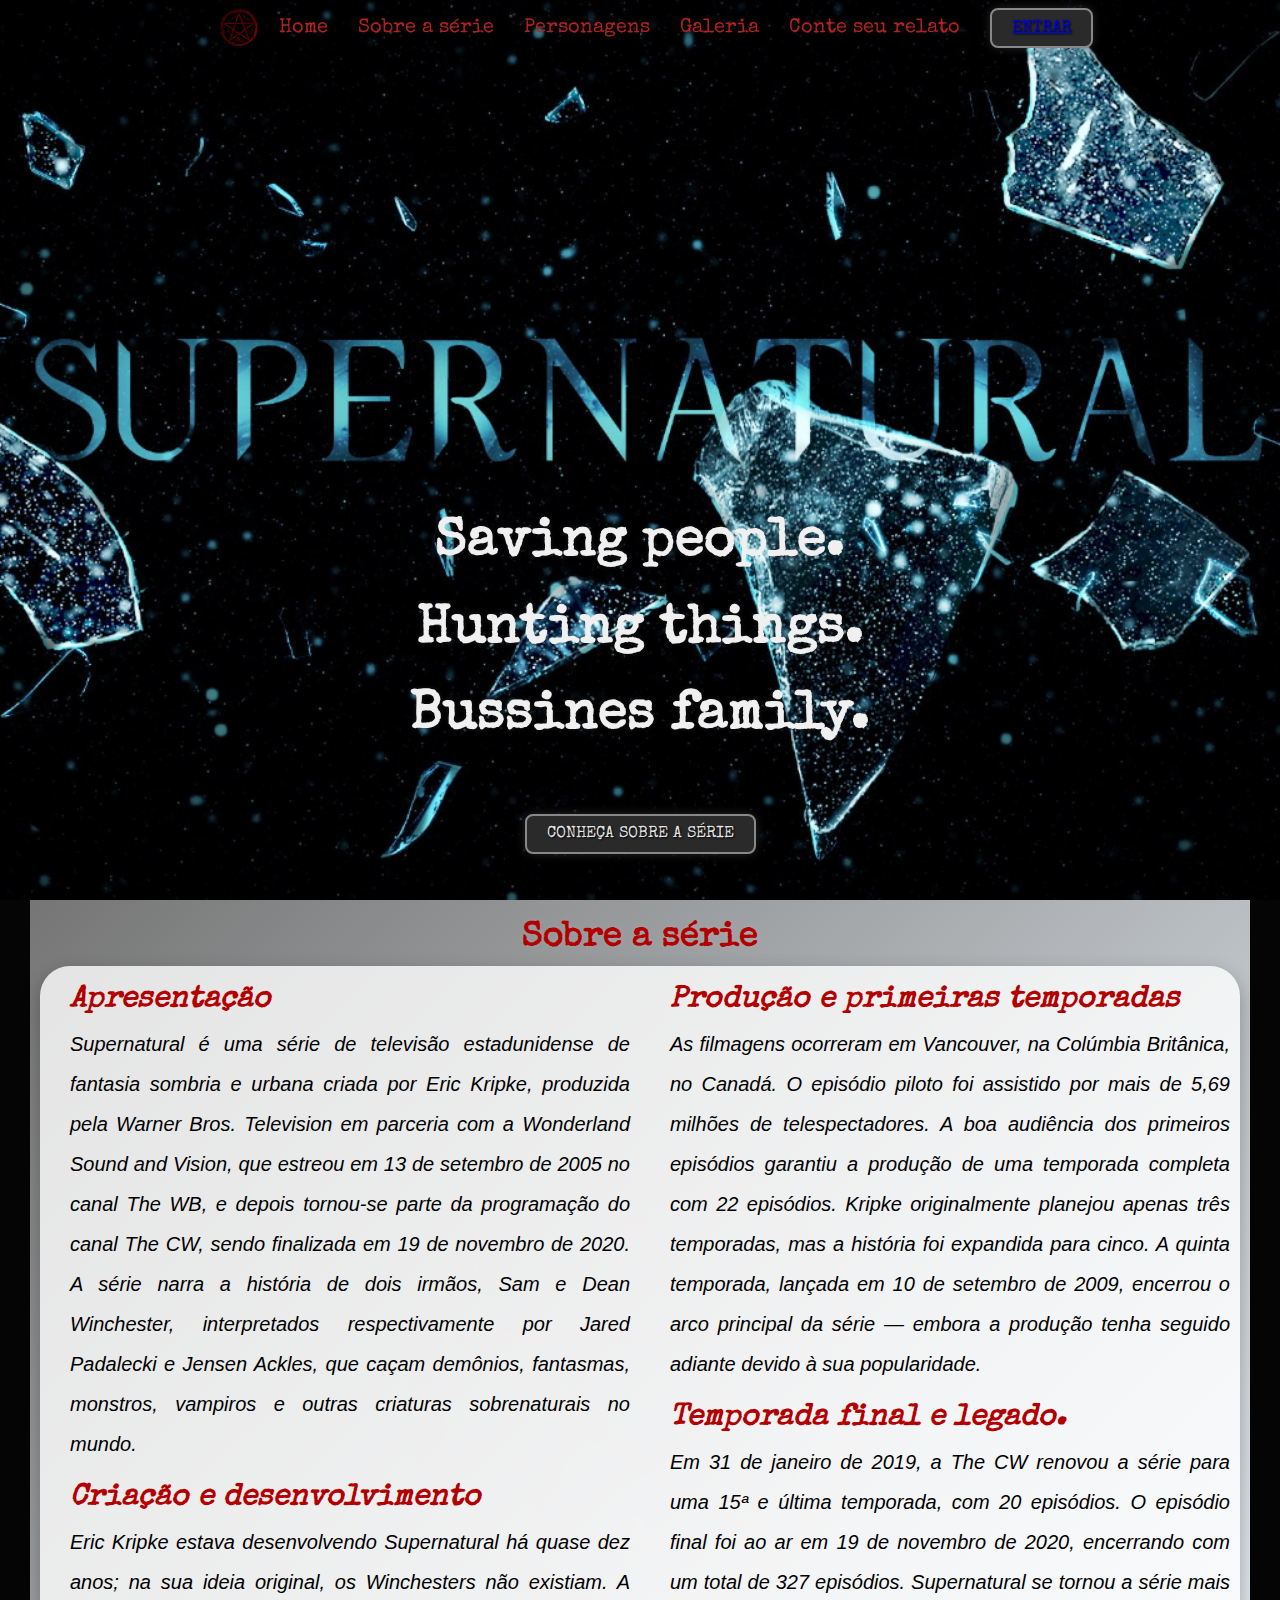
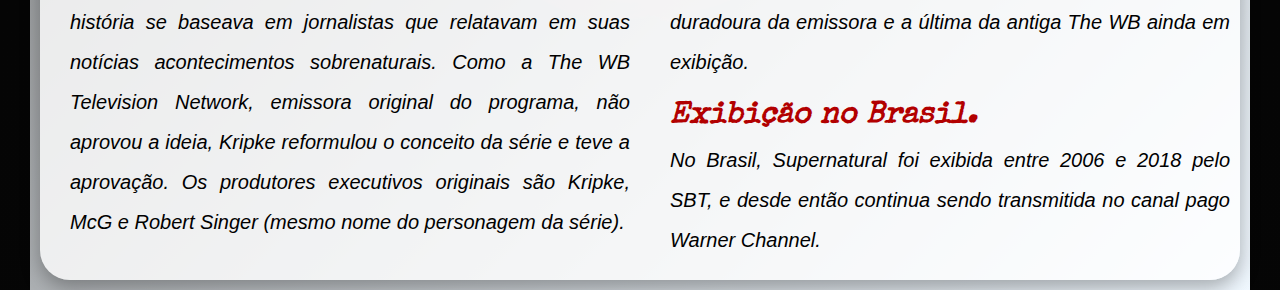
<file: index.html>
<!DOCTYPE html>
<html lang="pt">
	<head>
		<meta charset="UTF-8" />
		<meta name="viewport" content="width=device-width, initial-scale=1.0" />
		<link rel="preconnect" href="https://fonts.googleapis.com" />
		<!--Google Fonts-->
		<link rel="preconnect" href="https://fonts.gstatic.com" crossorigin />
		<link
			href="https://fonts.googleapis.com/css2?family=Special+Elite&display=swap"
			rel="stylesheet"
		/>
		<!--Fonte Special Elite-->
		<link rel="shortcut icon" href="image/favicon.ico" type="image/x-icon" />
		<!--Fav Icon - Devil's Trap-->
		<link rel="icon" href="image/favicon.ico" type="image/x-icon" />
		<!--Fav Icon - Devil's Trap-->
		<link rel="stylesheet" href="style/index.css" />
		<title>Portal dos Caçadores 💀</title>
	</head>
	<body>
		<nav class="menu">
			<img src="image/logo.png" alt="Logo" />
			<ul>
				<li><a href="#home" style="color: #b22222">Home</a></li>
				<li><a href="#sobre" style="color: #b22222">Sobre a série</a></li>
				<li><a href="#personagens" style="color: #b22222">Personagens</a></li>
				<li><a href="#galeria" style="color: #b22222">Galeria</a></li>
				<li><a href="#relato" style="color: #b22222">Conte seu relato</a></li>
				<button class="button_login"><a href="login.html">Entrar</a></button>
			</ul>
		</nav>

		<section id="home" class="home fade-in-scroll">
            <div class="conteudo-home">
			<div class="texto_home">
				<p>Saving people. </br>
                Hunting things. </br>
                Bussines family.</p>
                <a href="#sobre">
                <button class="button_conheça">Conheça sobre a série</button>
            </a>
			</div>
            </div>
		</section>

        <section class="sobre fade-in-scroll" id="sobre">
        <div id="quadrado2">
            <h2 class="titulo-sobre">Sobre a série</h2>

            <div class="container-sobre">
                <div class="coluna-sobre">
                    <h3>Apresentação</h3>
                    <p>Supernatural é uma série de televisão estadunidense de fantasia sombria e urbana criada por Eric Kripke, produzida pela Warner Bros. Television em parceria com a Wonderland Sound and Vision, que estreou em 13 de setembro de 2005 no canal The WB, e depois tornou-se parte da programação do canal The CW, sendo finalizada em 19 de novembro de 2020. A série narra a história de dois irmãos, Sam e Dean Winchester, interpretados respectivamente por Jared Padalecki e Jensen Ackles, que caçam demônios, fantasmas, monstros, vampiros e outras criaturas sobrenaturais no mundo.</p>

                    <h3>Criação e desenvolvimento</h3>
                    <p>Eric Kripke estava desenvolvendo Supernatural há quase dez anos; na sua ideia original, os Winchesters não existiam. A história se baseava em jornalistas que relatavam em suas notícias acontecimentos sobrenaturais. Como a The WB Television Network, emissora original do programa, não aprovou a ideia, Kripke reformulou o conceito da série e teve a aprovação. Os produtores executivos originais são Kripke, McG e Robert Singer (mesmo nome do personagem da série).</p>
                </div>

                <div class="coluna-sobre">
                    <h3>Produção e primeiras temporadas</h3>
                    <p>As filmagens ocorreram em Vancouver, na Colúmbia Britânica, no Canadá. O episódio piloto foi assistido por mais de 5,69 milhões de telespectadores. A boa audiência dos primeiros episódios garantiu a produção de uma temporada completa com 22 episódios.
					Kripke originalmente planejou apenas três temporadas, mas a história foi expandida para cinco. A quinta temporada, lançada em 10 de setembro de 2009, encerrou o arco principal da série — embora a produção tenha seguido adiante devido à sua popularidade.</p>

                    <h3>Temporada final e legado.</h3>
                    <p>Em 31 de janeiro de 2019, a The CW renovou a série para uma 15ª e última temporada, com 20 episódios. O episódio final foi ao ar em 19 de novembro de 2020, encerrando com um total de 327 episódios. Supernatural se tornou a série mais duradoura da emissora e a última da antiga The WB ainda em exibição.</p>
                    
                    <h3>Exibição no Brasil.</h3>
                    <p>No Brasil, Supernatural foi exibida entre 2006 e 2018 pelo SBT, e desde então continua sendo transmitida no canal pago Warner Channel.</p>
                </div>
            </div>
        </div>
	</body>
</html>
</file>
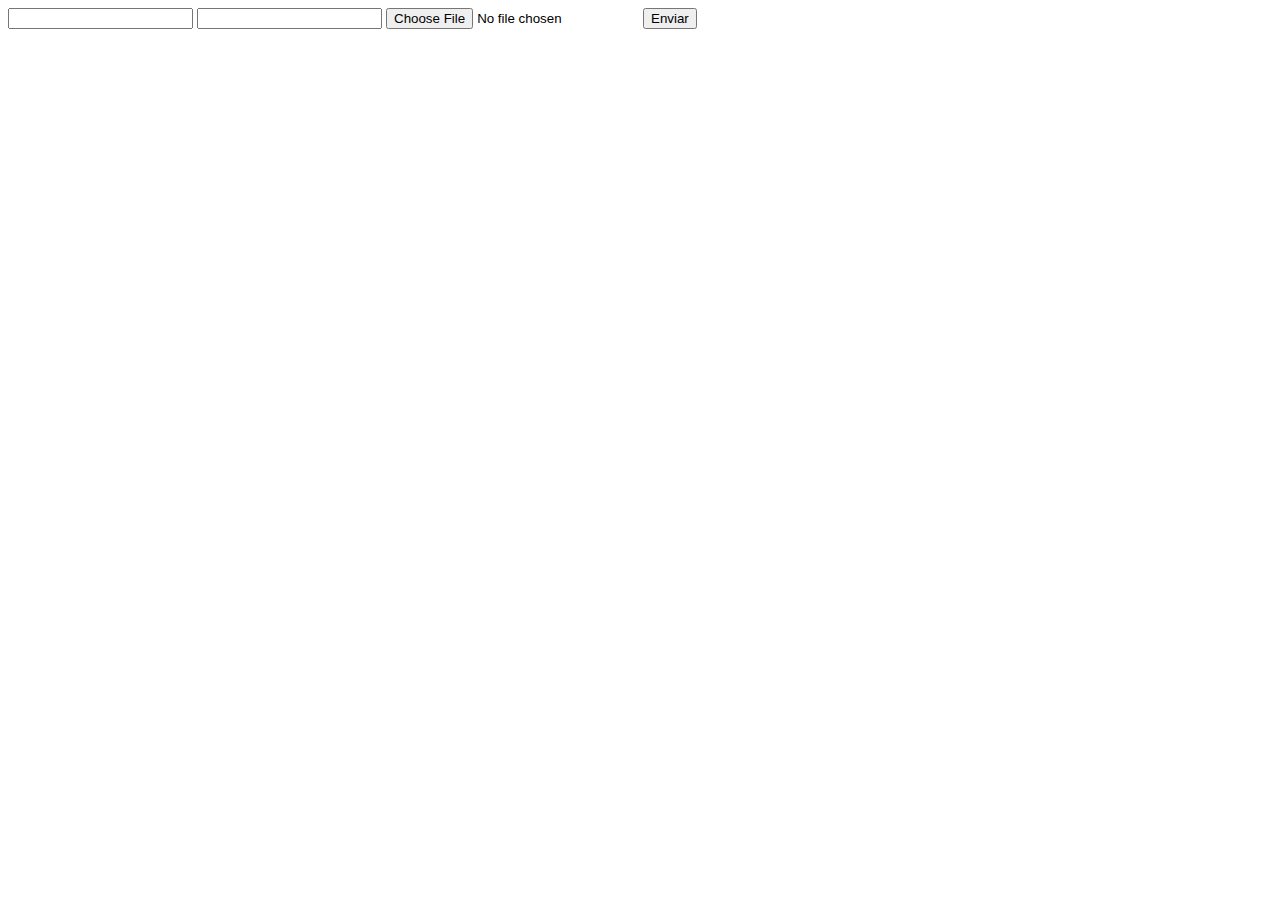
<file: DOCUMENTOS_DE_APOIO/exemplo_de_upload_de_arquivo/public/index.html>
<!DOCTYPE html>
<html lang="en">

<head>
  <meta charset="UTF-8">
  <meta http-equiv="X-UA-Compatible" content="IE=edge">
  <meta name="viewport" content="width=device-width, initial-scale=1.0">
  <title>Upload</title>
</head>

<body>

  <div>
    <input name="nome" id="nome" type="text" />
    <input name="email" id="email" type="url" />
    <input name="foto" id="foto" type="file" />
    <button onclick="enviar()">Enviar</button>
  </div>

  <div id="container"></div>
</body>

</html>

<script>
  function enviar() {
    const formData = new FormData();
    formData.append('foto', foto.files[0])
    formData.append('nome', nome.value)
    formData.append('email', email.value)

    fetch("/usuarios/cadastro", {
      method: "POST",
      body: formData
    })
      .then(res => {
        window.location = "./perfil.html"
      })
      .catch(err => {
        console.log(err);
      })
  }
</script>
</file>
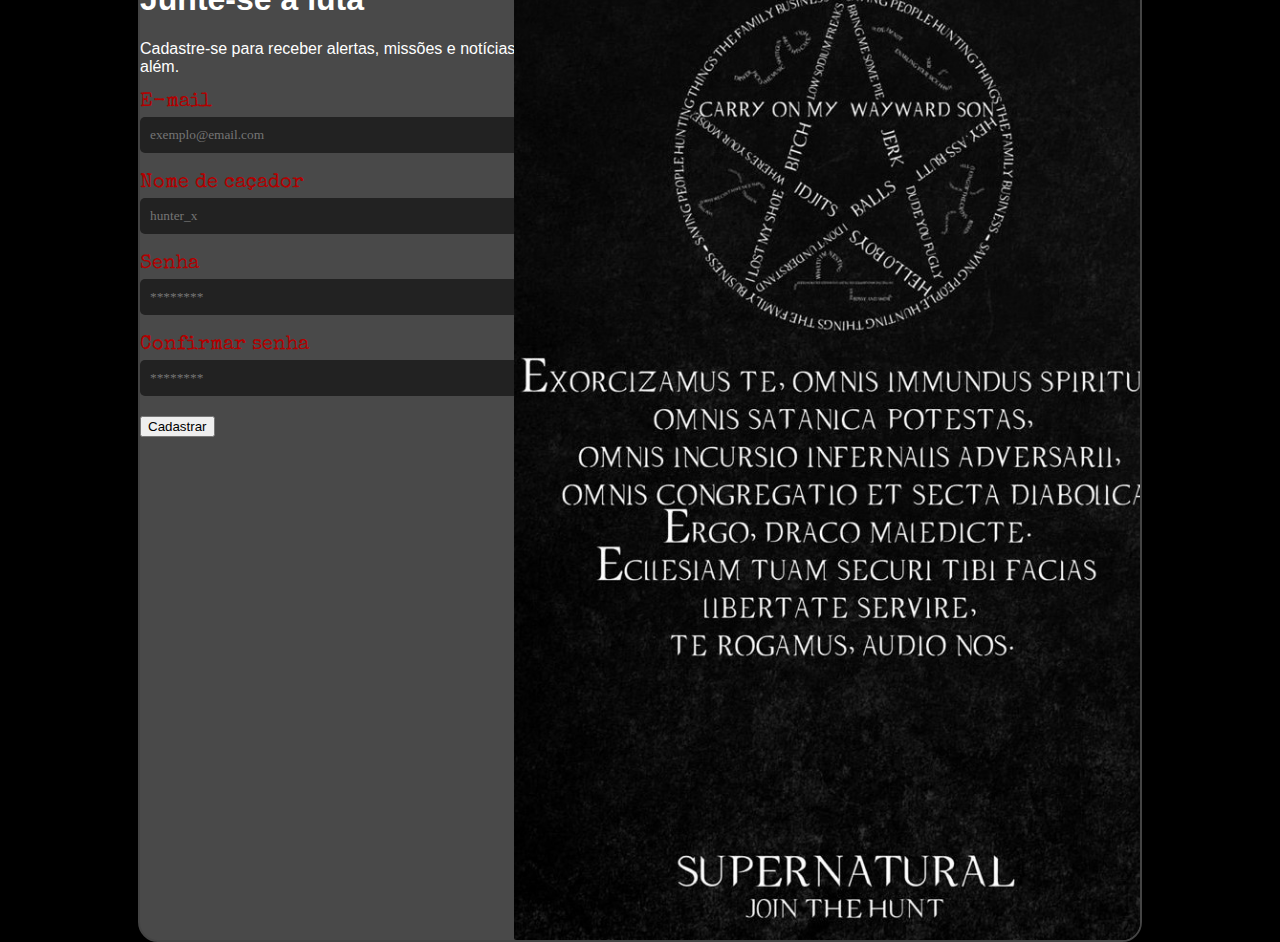
<file: pages/cadastro.html>
<!DOCTYPE html>
<html lang="pt-br">

<head>
    <meta charset="UTF-8">
    <meta name="viewport" content="width=device-width, initial-scale=1.0">
    <link rel="preconnect" href="https://fonts.googleapis.com" />
    <link rel="preconnect" href="https://fonts.gstatic.com" crossorigin />
    <link href="https://fonts.googleapis.com/css2?family=Special+Elite&display=swap" rel="stylesheet" />
    <link rel="shortcut icon" href="../image/icons/favicon.ico" type="image/x-icon" />
    <link rel="icon" href="../image/icons/favicon.ico" type="image/x-icon" />
    <link rel="stylesheet" href="../css/cadastro.css">
    <title>Cadastro 💀</title>
</head>

<body>
    <div class="container">
        <div class="form-box">
            <h1>Junte-se à luta</h1>
            <p>Cadastre-se para receber alertas, missões e notícias do além.</p>
            <form>
                <label for="email">E-mail</label>
                <input type="email" id="email" placeholder="exemplo@email.com">

                <label for="username">Nome de caçador</label>
                <input type="text" id="username" placeholder="hunter_x">

                <label for="password">Senha</label>
                <input type="password" id="password" placeholder="********">

                <label for="confirm">Confirmar senha</label>
                <input type="password" id="confirm" placeholder="********">

                <button type="submit" class="btn">Cadastrar</button>
            </form>
        </div>
        <div class="image-box">
            <img src="../image/backgrounds/exorcism.jpg" alt="Símbolo de proteção sobrenatural">
        </div>
    </div>
</body>

</html>
</file>
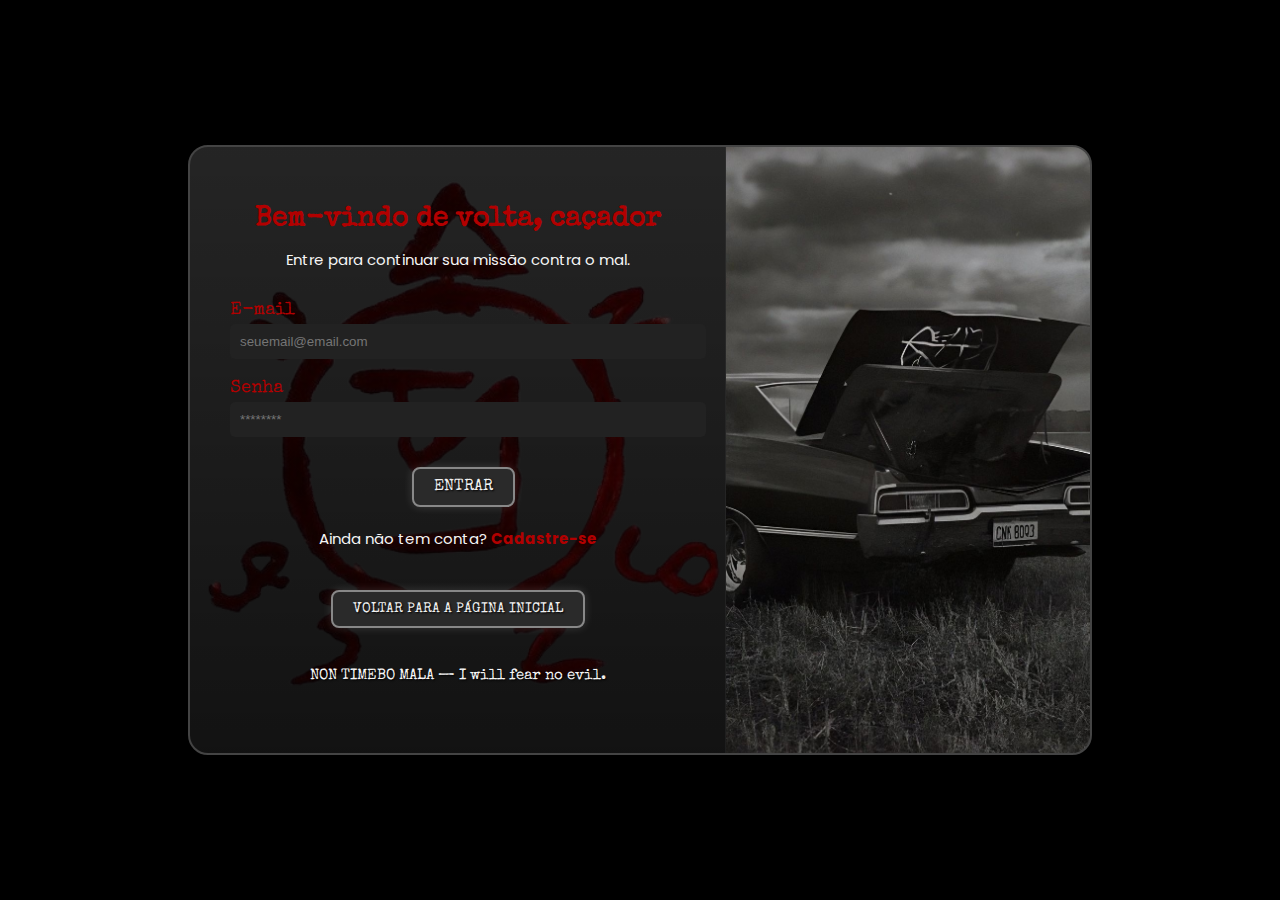
<file: pages/login.html>
<!DOCTYPE html>
<html lang="pt-BR">

<head>
    <meta charset="UTF-8" />
    <meta name="viewport" content="width=device-width, initial-scale=1.0" />
    <link rel="stylesheet" href="../css/login.css" />
    <link href="https://fonts.googleapis.com/css2?family=Special+Elite&family=Poppins:wght@300;700&display=swap"
        rel="stylesheet">
    <link rel="shortcut icon" href="../image/icons/favicon.ico" type="image/x-icon" />
    <link rel="icon" href="../image/icons/favicon.ico" type="image/x-icon" />
    <title>Login 💀</title>
</head>

<body>
    <div class="container">
        <div class="formulario-box">
            <h1>Bem-vindo de volta, caçador</h1>
            <p>Entre para continuar sua missão contra o mal.</p>

                <label for="email">E-mail</label>
                <input type="email" id="iptEmail" placeholder="seuemail@email.com" required />

                <label for="senha">Senha</label>
                <input type="password" id="iptSenha" placeholder="********" required />

                <button type="button" class="button" onclick="entrar()">Entrar</button>
            
            <div class="conta">
                <p>Ainda não tem conta? <a href="cadastro.html">Cadastre-se</a></p>
            </div>

            <div class="button-home">
                <a href="index.html">Voltar para a página inicial</a>
            </div>

            <div class="frase">
                <p class="frase-latin">NON TIMEBO MALA — I will fear no evil.</p>
            </div>

        </div>

        <div class="image-box"></div>
    </div>

</body>
<script src="../js/script.js"></script>

</html>

<script>
    function entrar() {
        var email = document.getElementById("iptEmail").value;
        var senha = document.getElementById("iptSenha").value;

        if (email == "" || senha == "") {
            alert("Preencha todos os campos!");
        } else {
            alert("Login realizado com sucesso! 👻");
            window.location.href = "index.html";
        }
    }
</script>
</file>
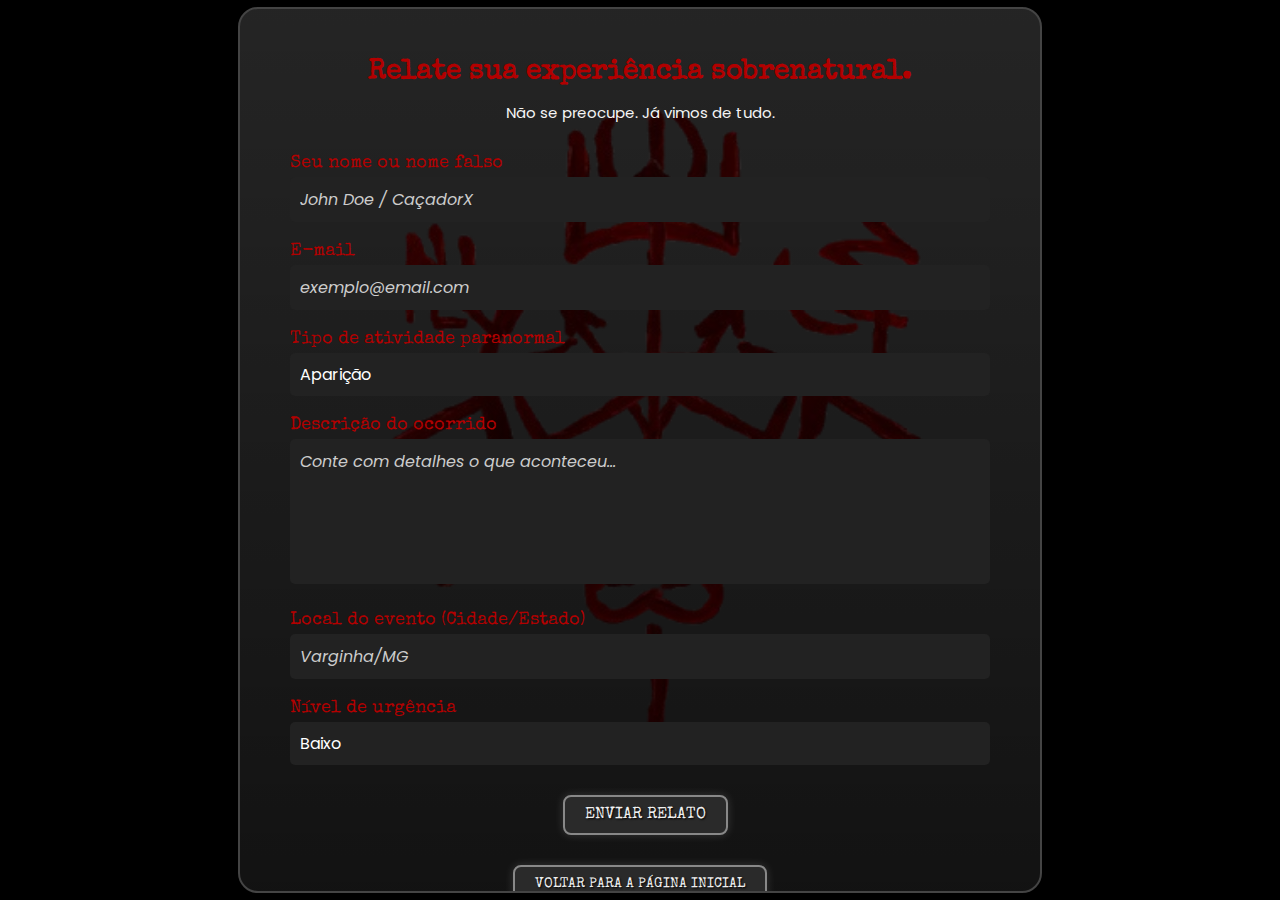
<file: pages/relato.html>
<!DOCTYPE html>
<html lang="pt-BR">

<head>
    <meta charset="UTF-8" />
    <meta name="viewport" content="width=device-width, initial-scale=1.0" />
    <title>Relatar Atividade 💀</title>
    <link rel="stylesheet" href="../css/relato.css" />
    <link href="https://fonts.googleapis.com/css2?family=Special+Elite&family=Poppins:wght@300;700&display=swap"
        rel="stylesheet">
    <link rel="shortcut icon" href="../image/icons/favicon.ico" type="image/x-icon" />
</head>

<body>
    <div class="container">
        <div class="formulario-box">
            <h1>Relate sua experiência sobrenatural.</h1>
            <p>Não se preocupe. Já vimos de tudo.</p>

            <label for="nome">Seu nome ou nome falso</label>
            <input type="text" id="iptNome" placeholder="John Doe / CaçadorX" />

            <label for="email">E-mail</label>
            <input type="email" id="iptEmail" placeholder="exemplo@email.com" />

            <label for="tipo">Tipo de atividade paranormal</label>
            <select id="selTipo">
                <option value="Aparição">Aparição</option>
                <option value="Possessão">Possessão</option>
                <option value="Lobisomem">Lobisomem</option>
                <option value="Anjo">Encontro com anjos</option>
                <option value="Outro">Outra coisa bizarra</option>
            </select>

            <label for="descricao">Descrição do ocorrido</label>
            <textarea id="iptDescricao" rows="5" placeholder="Conte com detalhes o que aconteceu..."></textarea>

            <label for="local">Local do evento (Cidade/Estado)</label>
            <input type="text" id="iptLocal" placeholder="Varginha/MG" />

            <label for="urgencia">Nível de urgência</label>
            <select id="selUrgencia">
                <option value="Baixo">Baixo</option>
                <option value="Moderado">Moderado</option>
                <option value="Alto">Alto</option>
                <option value="CRÍTICO">CRÍTICO - CAÇADORES IMEDIATAMENTE!</option>
            </select>

            <button class="button" onclick="enviar()">ENVIAR RELATO</button>

            <div class="button-home">
                <a href="index.html">Voltar para a página inicial</a>
            </div>

            <div class="frase">
                <p class="frase-latin">NON TIMEBO MALA — I will fear no evil.</p>
            </div>

        </div>
    </div>

</body>

</html>

<script>
    function enviar() {
        const nome = document.getElementById("iptNome").value;
        const email = document.getElementById("iptEmail").value;
        const tipo = document.getElementById("selTipo").value;
        const descricao = document.getElementById("iptDescricao").value;
        const local = document.getElementById("iptLocal").value;
        const urgencia = document.getElementById("selUrgencia").value;

        if (!nome || !email || !descricao || !local) {
            alert("Preencha todos os campos!");
            return;
        } else {
            alert("Relato enviado com sucesso! Um caçador será designado em breve.");
        }
    }
</script>
</file>
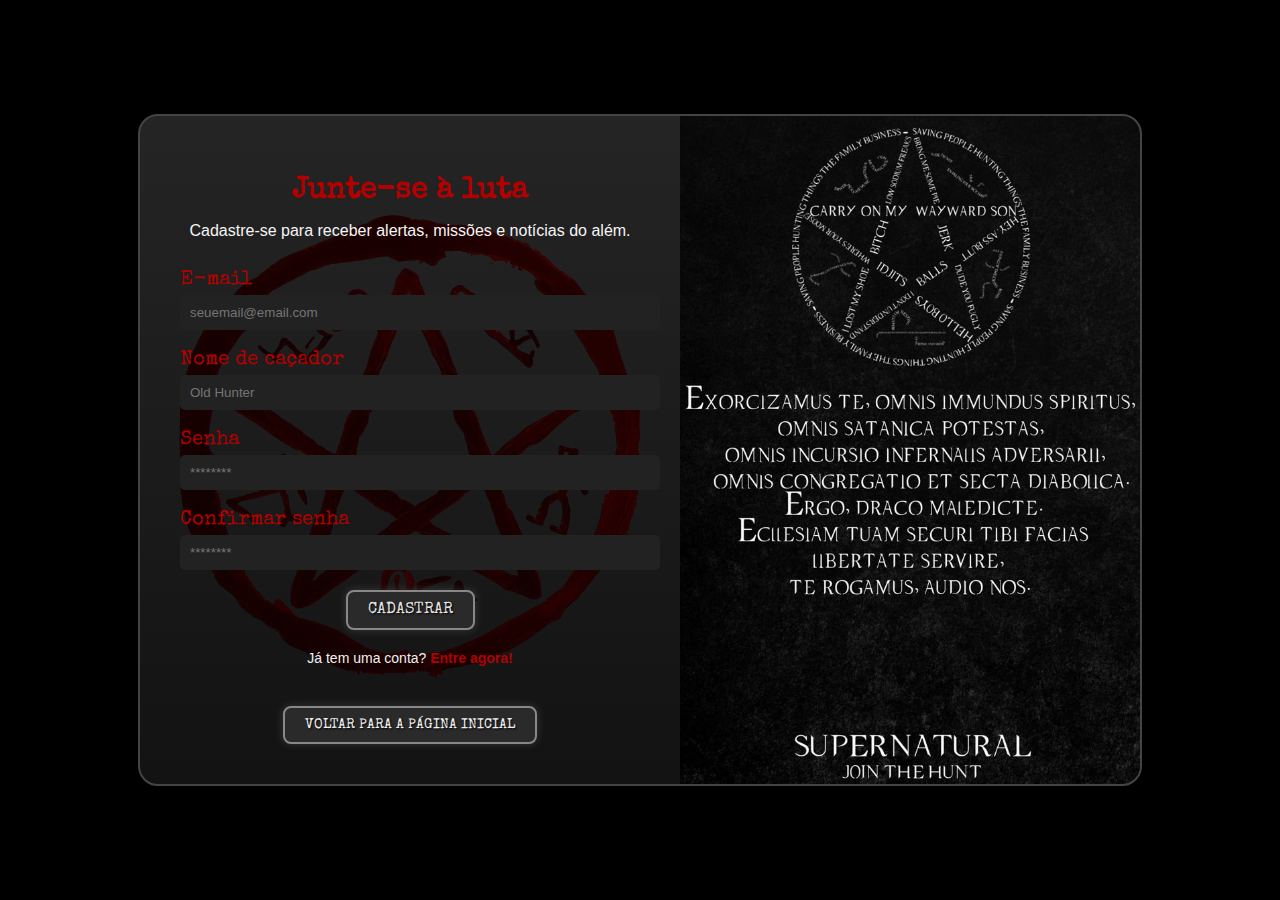
<file: public/cadastro.html>
<!DOCTYPE html>
<html lang="pt-br">

<head>
    <meta charset="UTF-8" />
    <meta name="viewport" content="width=device-width, initial-scale=1.0" />
    <link rel="preconnect" href="https://fonts.googleapis.com" />
    <link rel="preconnect" href="https://fonts.gstatic.com" crossorigin />
    <link href="https://fonts.googleapis.com/css2?family=Special+Elite&display=swap" rel="stylesheet" />
    <link rel="shortcut icon" href="./assets/icon/favicon.ico" type="image/x-icon" />
    <link rel="icon" href="./assets/icon/favicon.ico" type="image/x-icon" />
    <link rel="stylesheet" href="./css/cadastro.css" />
    <title>Cadastre-se</title>
</head>

<body>
    <div class="container">
        <div class="formulario-box">
            <h1>Junte-se à luta</h1>
            <p>Cadastre-se para receber alertas, missões e notícias do além.</p>

            <label for="email">E-mail</label>
            <input type="text" id="iptEmail" placeholder="seuemail@email.com" oninput="verificar()"/>

            <label for="username">Nome de caçador</label>
            <input type="text" id="iptNome" placeholder="Old Hunter" oninput="verificar()"/>

            <label for="password">Senha</label>
            <input type="password" id="iptSenha" placeholder="********" oninput="verificar()"/>

            <label for="confirmar">Confirmar senha</label>
            <input type="password" id="iptConfirmar" placeholder="********"  oninput="verificar()" />

            <button type="button" class="button" onclick="cadastrar()">
                Cadastrar
            </button>

            <div class="conta">
                Já tem uma conta? <a href="login.html">Entre agora!</a>
            </div>

            <div class="button-home">
                <a href="index.html">Voltar para a página inicial</a>
            </div>
        </div>

        <div class="image-box"></div>
    </div>
</body>
<script src="./js/script.js"></script>

</html>

<script>
    vtLetras = ['A', 'B', 'C', 'D', 'E', 'F', 'G', 'H', 'I', 'J', 'K', 'L', 'M', 'N', 'O', 'P', 'Q', 'R', 'S', 'T', 'U', 'V', 'W', 'X', 'Y', 'Z'];
    var emailVar = '';
    var nomeVar = '';
    var senhaVar = ''
    var confirmarSenhaVar = '';

    function verificar() {
        emailVar = iptEmail.value;
        nomeVar = iptNome.value;
        senhaVar = iptSenha.value;
        confirmarSenhaVar = iptConfirmar.value;
        
        if (nomeVar == "") {
            alert("O nome de caçador é obrigatório.");
            return false;
        } else if (!emailVar.includes("@") || !emailVar.includes(".") || emailVar.includes(" ")) {
            alert("O e-mail informado é inválido!\nVerifique o e-mail e tente novamente.");
            return false;
        } else if (senhaVar.length < 8) {
            alert("A senha deve ter no mínimo 8 caracteres.");
            return false;
        } else if (!senhaVar.includes("!") && !senhaVar.includes("@") && !senhaVar.includes("#") && !senhaVar.includes("$") && !senhaVar.includes("%") && !senhaVar.includes("&") && !senhaVar.includes("*") && !senhaVar.includes("(") && !senhaVar.includes(")")) {
            alert("A senha deve conter pelo menos um caractere especial.");
            return false;
        } else if (senhaVar !== confirmarSenhaVar) {
            alert("As senhas não coincidem.");
            return false;
        }
    
    }
    function cadastrar() {
        if (emailVar == "" || nomeVar == "" || senhaVar == "" || confirmarSenhaVar == "") {
            alert("Preencha todos os campos!");
            return false;

        fetch("/usuarios/cadastrar", {
            method: "POST",
            headers: {
                "Content-Type": "application/json",
            },
            body: JSON.stringify({
                emailServer: emailVar,
                nomeServer: nomeVar,
                senhaServer: senhaVar
            }),
        })
            .then(function (resposta) {
                console.log("resposta: ", resposta);

                if (resposta.ok) {
                    alert("Cadastro realizado com sucesso!");

                    setTimeout(() => {
                        window.location = "login.html";
                    }, "2000");

                    limparFormulario();
                } else {
                    resposta.text().then(texto => {
                    alert("Erro ao enviar relato: " + texto);
                });
            }
        })
            .catch(function (resposta) {
                console.log(`#ERRO: ${resposta}`);
            });

        return false;
    }
}
</script>
</file>
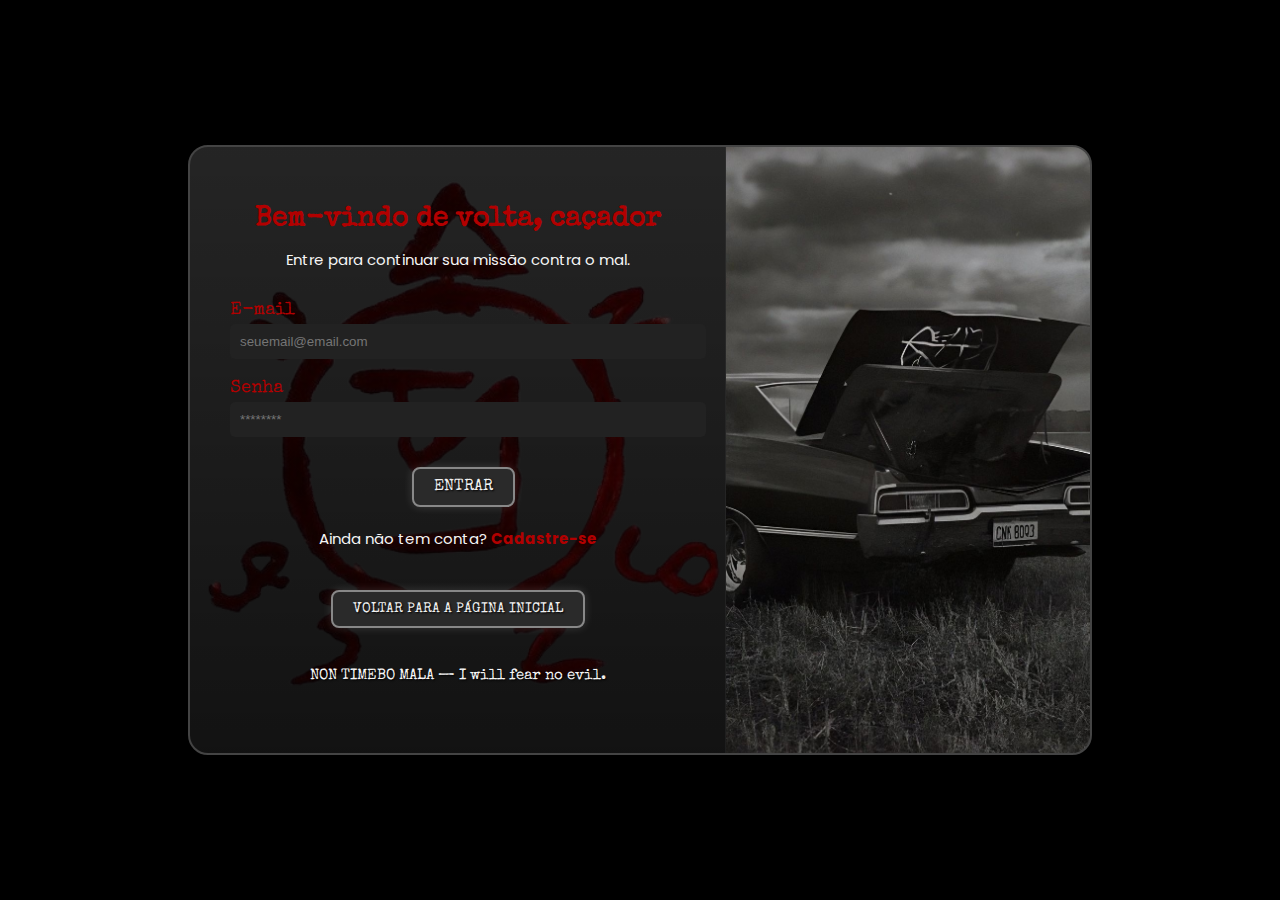
<file: public/login.html>
<!DOCTYPE html>
<html lang="pt-BR">

<head>
	<meta charset="UTF-8" />
	<meta name="viewport" content="width=device-width, initial-scale=1.0" />
	<link href="https://fonts.googleapis.com/css2?family=Special+Elite&family=Poppins:wght@300;700&display=swap"
		rel="stylesheet" />
	<link rel="shortcut icon" href="./assets/icon/favicon.ico" type="image/x-icon" />
	<link rel="icon" href="./assets/icon/favicon.ico" type="image/x-icon" />
	<link rel="stylesheet" href="./css/login.css" />
	<title>Login</title>
</head>

<body>
	<div class="container">
		<div class="formulario-box">
			<h1>Bem-vindo de volta, caçador</h1>
			<p>Entre para continuar sua missão contra o mal.</p>

			<label for="email">E-mail</label>
			<input type="email" id="iptEmail" placeholder="seuemail@email.com" required />

			<label for="senha">Senha</label>
			<input type="password" id="iptSenha" placeholder="********" required />

			<button type="button" class="button" onclick="entrar()">Entrar</button>

			<div class="conta">
				<p>Ainda não tem conta? <a href="cadastro.html">Cadastre-se</a></p>
			</div>

			<div class="button-home">
				<a href="index.html">Voltar para a página inicial</a>
			</div>

			<div class="frase">
				<p class="frase-latin">NON TIMEBO MALA — I will fear no evil.</p>
			</div>
		</div>

		<div class="image-box"></div>
	</div>
</body>
<script src="./js/script.js"></script>

</html>

<script>
function entrar() {
    var emailVar = iptEmail.value;
    var senhaVar = iptSenha.value;

    if (emailVar == "" || senhaVar == "") {
        alert('Preencha todos os campos!');
    } else if (!emailVar)
    console.log("FORM LOGIN: ", emailVar);
    console.log("FORM SENHA: ", senhaVar);

    fetch("/usuarios/autenticar", {
        method: "POST",
        headers: {
            "Content-Type": "application/json"
        },
        body: JSON.stringify({
            emailServer: emailVar,
            senhaServer: senhaVar
        })
    }).then(function (resposta) {
        console.log("ESTOU NO THEN DO entrar()!");

        if (resposta.ok) {
			console.log(resposta);

            resposta.json().then(json => {
                console.log(json);
                console.log(JSON.stringify(json));
                sessionStorage.EMAIL_USUARIO = json.email;
                sessionStorage.NOME_USUARIO = json.nome;
                sessionStorage.ID_USUARIO = json.idUsuario;
	
                alert("Login realizado com sucesso!");
                window.location = "relato.html";
                
            });
        } else {
            console.log("Houve um erro ao tentar realizar o login!");

            resposta.text().then(texto => {
                console.error(texto);
            });
        }

    }).catch(function (erro) {
        console.log(erro);
    });

}
</script>
</file>
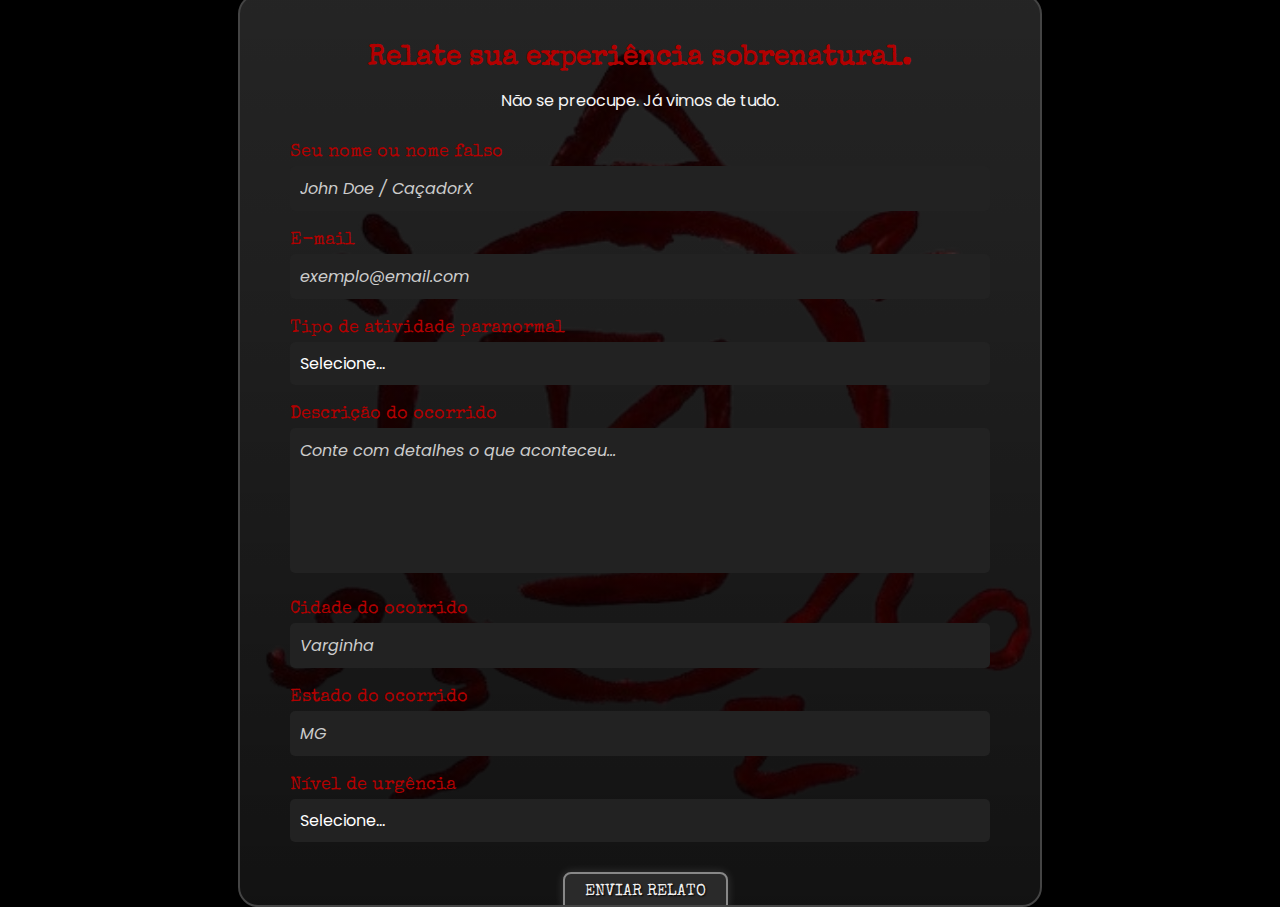
<file: public/relato.html>
<!DOCTYPE html>
<html lang="pt-BR">

<head>
    <meta charset="UTF-8" />
    <meta name="viewport" content="width=device-width, initial-scale=1.0" />
    <link href="https://fonts.googleapis.com/css2?family=Special+Elite&family=Poppins:wght@300;700&display=swap"
        rel="stylesheet" />
    <link rel="shortcut icon" href="./assets/icon/favicon.ico" type="image/x-icon" />
    <link rel="icon" href="./assets/icon/favicon.ico" type="image/x-icon" />
    <link rel="stylesheet" href="./css/relato.css" />
    <title>Relatar Atividade</title>
</head>

<body>
    <div class="container">
        <div class="formulario-box">
            <h1>Relate sua experiência sobrenatural.</h1>
            <p>Não se preocupe. Já vimos de tudo.</p>

            <label for="nome">Seu nome ou nome falso</label>
            <input type="text" id="iptNome" placeholder="John Doe / CaçadorX" />

            <label for="email">E-mail</label>
            <input type="email" id="iptEmail" placeholder="exemplo@email.com" />

            <label for="tipo">Tipo de atividade paranormal</label>
            <select id="selTipo">
                <option value="0">Selecione...</option>
                <option value="1">Aparição</option>
                <option value="2">Possessão</option>
                <option value="3">Lobisomem</option>
                <option value="4">Encontro com anjos</option>
                <option value="5">Outras coisas bizarras</option>
            </select>

            <label for="descricao">Descrição do ocorrido</label>
            <textarea id="iptDescricao" rows="5" placeholder="Conte com detalhes o que aconteceu..."></textarea>

            <label for="cidade">Cidade do ocorrido</label>
            <input type="text" id="iptCidade" placeholder="Varginha" />

            <label for="estado">Estado do ocorrido</label>
            <input type="text" id="iptEstado" placeholder="MG" maxlength="2" />

            <label for="urgencia">Nível de urgência</label>
            <select id="selUrgencia">
                <option value="0">Selecione...</option>
                <option value="1">Baixo</option>
                <option value="2">Moderado</option>
                <option value="3">Alto</option>
                <option value="4">CRÍTICO - CAÇADORES IMEDIATAMENTE!</option>
            </select>

            <button class="button" onclick="enviar()">ENVIAR RELATO</button>

            <div class="button-home">
                <a href="index.html">Voltar para a página inicial</a>
            </div>

            <div class="frase">
                <p class="frase-latin">NON TIMEBO MALA — I will fear no evil.</p>
            </div>
        </div>
    </div>
</body>

</html>

<script>
    function enviar() {
        var nomeVar = iptNome.value;
        var emailVar = iptEmail.value;
        var tipoVar = selTipo.value;
        var descricaoVar = iptDescricao.value;
        var cidadeVar = iptCidade.value;
        var estadoVar = iptEstado.value;
        var urgenciaVar = selUrgencia.value;
        var usuarioVar = sessionStorage.getItem("ID_USUARIO");

        if (
            !nomeVar ||
            !emailVar ||
            tipoVar == 0 ||
            !descricaoVar ||
            !cidadeVar ||
            !estadoVar ||
            urgenciaVar == 0
        ) {
            alert("Preencha todos os campos!");
        }

            fetch("/usuarios/relatar", {
                method: "POST",
                headers: {
                    "Content-Type": "application/json",
                },
                body: JSON.stringify({
                    nomeServer: nomeVar,
                    emailServer: emailVar,
                    tipoServer: tipoVar,
                    descricaoServer: descricaoVar,
                    cidadeServer: cidadeVar,
                    estadoServer: estadoVar,
                    urgenciaServer: urgenciaVar,
                    usuarioServer: usuarioVar
                }),
            })
                .then(function (resposta) {
                    console.log("resposta: ", resposta);

                    if (resposta.ok) {
                        alert(
                            "Relato enviado com sucesso! Um caçador será designado em breve."
                        );

                        setTimeout(() => {
                            window.location = "index.html";
                        }, "2000");

                        limparFormulario();
                    } else {
                        throw "Houve um erro ao tentar realizar o envio do relato!";
                    }
                })
                .catch(function (resposta) {
                    console.log(`#ERRO: ${resposta}`);
                });
        }
</script>
</file>
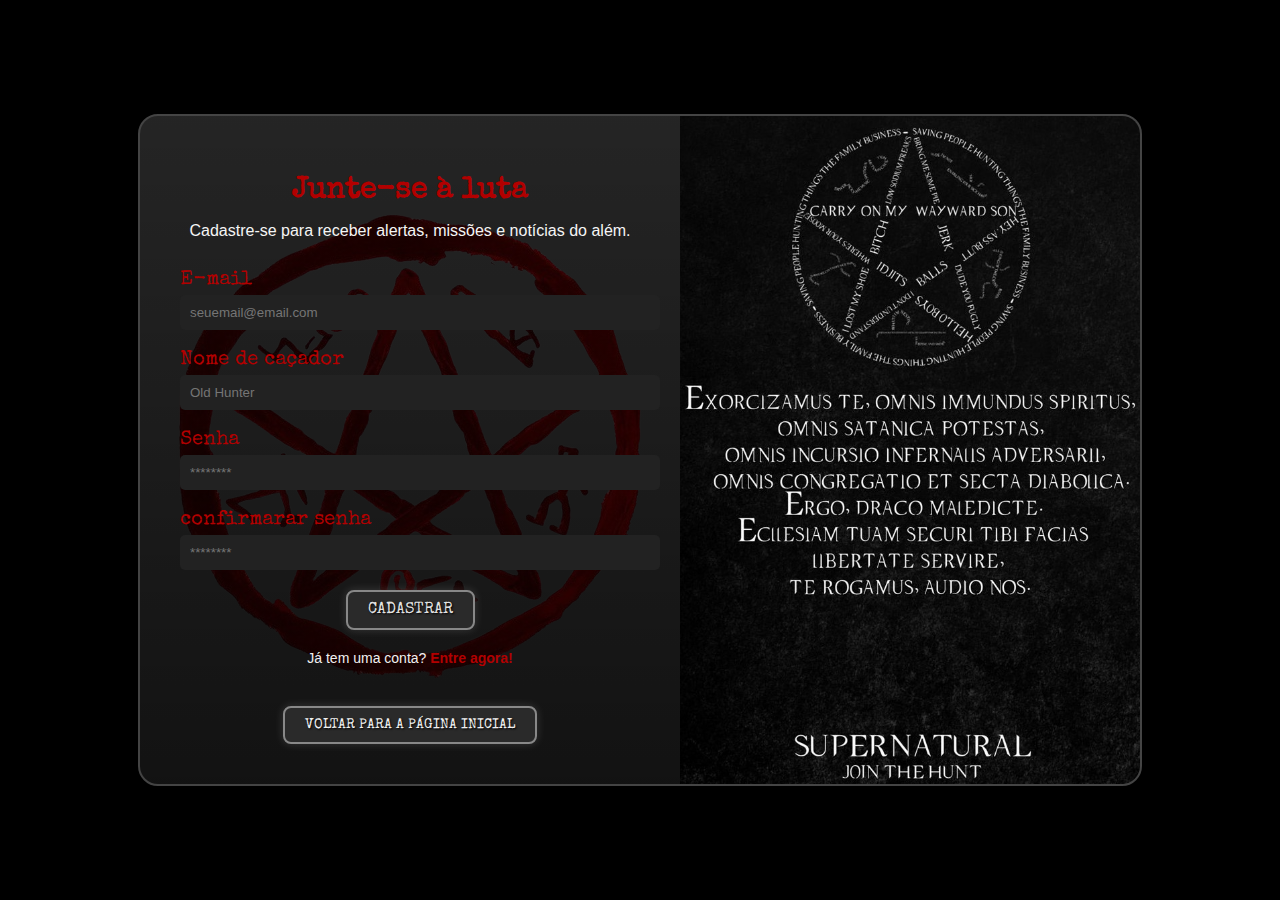
<file: public/pages/cadastro.html>
<!DOCTYPE html>
<html lang="pt-br">

<head>
    <meta charset="UTF-8" />
    <meta name="viewport" content="width=device-width, initial-scale=1.0" />
    <link rel="preconnect" href="https://fonts.googleapis.com" />
    <link rel="preconnect" href="https://fonts.gstatic.com" crossorigin />
    <link href="https://fonts.googleapis.com/css2?family=Special+Elite&display=swap" rel="stylesheet" />
    <link rel="shortcut icon" href="../assets/icon/favicon.ico" type="image/x-icon" />
    <link rel="icon" href="../assets/icon/favicon.ico" type="image/x-icon" />
    <link rel="stylesheet" href="../css/cadastro.css" />
    <title>Cadastre-se 💀</title>
</head>

<body>
    <div class="container">
        <div class="formulario-box">
            <h1>Junte-se à luta</h1>
            <p>Cadastre-se para receber alertas, missões e notícias do além.</p>

            <label for="email">E-mail</label>
            <input type="email" id="iptEmail" placeholder="seuemail@email.com" />

            <label for="username">Nome de caçador</label>
            <input type="text" id="iptUsername" placeholder="Old Hunter" />

            <label for="password">Senha</label>
            <input type="password" id="iptPassword" placeholder="********" />

            <label for="confirmar">confirmarar senha</label>
            <input type="password" id="iptConfirmar" placeholder="********" />

            <button type="button" class="button" onclick="cadastrar()">
                Cadastrar
            </button>

            <div class="conta">
                Já tem uma conta? <a href="login.html">Entre agora!</a>
            </div>

            <div class="button-home">
                <a href="index.html">Voltar para a página inicial</a>
            </div>
        </div>

        <div class="image-box"></div>
    </div>
</body>
<script src="../js/script.js"></script>

</html>

<script>
    function cadastrar() {
        var email = document.getElementById("iptEmail").value;
        var username = document.getElementById("iptUsername").value;
        var password = document.getElementById("iptPassword").value;
        var confirmar = document.getElementById("iptConfirmar").value;

        if (email == "" || username == "" || password == "" || confirmar == "") {
            alert("Preencha todos os campos!");
        } else if (username == "") {
            alert("O nome de caçador é obrigatório.");
        } else if (!email.includes("@") || !email.includes(".") || email.includes(" ")) {
            alert("O e-mail informado é inválido!\nVerifique o e-mail e tente novamente.");
        } else if (password.length < 8) {
            alert("A senha deve ter no mínimo 8 caracteres.");
        } else if (!password.includes("!") && !password.includes("@") && !password.includes("#") && !password.includes("$") && !password.includes("%") && !password.includes("&") && !password.includes("*") && !password.includes("(") && !password.includes(")")) {
            alert("A senha deve conter pelo menos um caractere especial.");
        } else if (password !== confirmar) {
            alert("As senhas não coincidem.");
        } else {
            alert("Cadastro realizado com sucesso! 👻");
            window.location.href = "login.html";
        }
    }
</script>
</file>
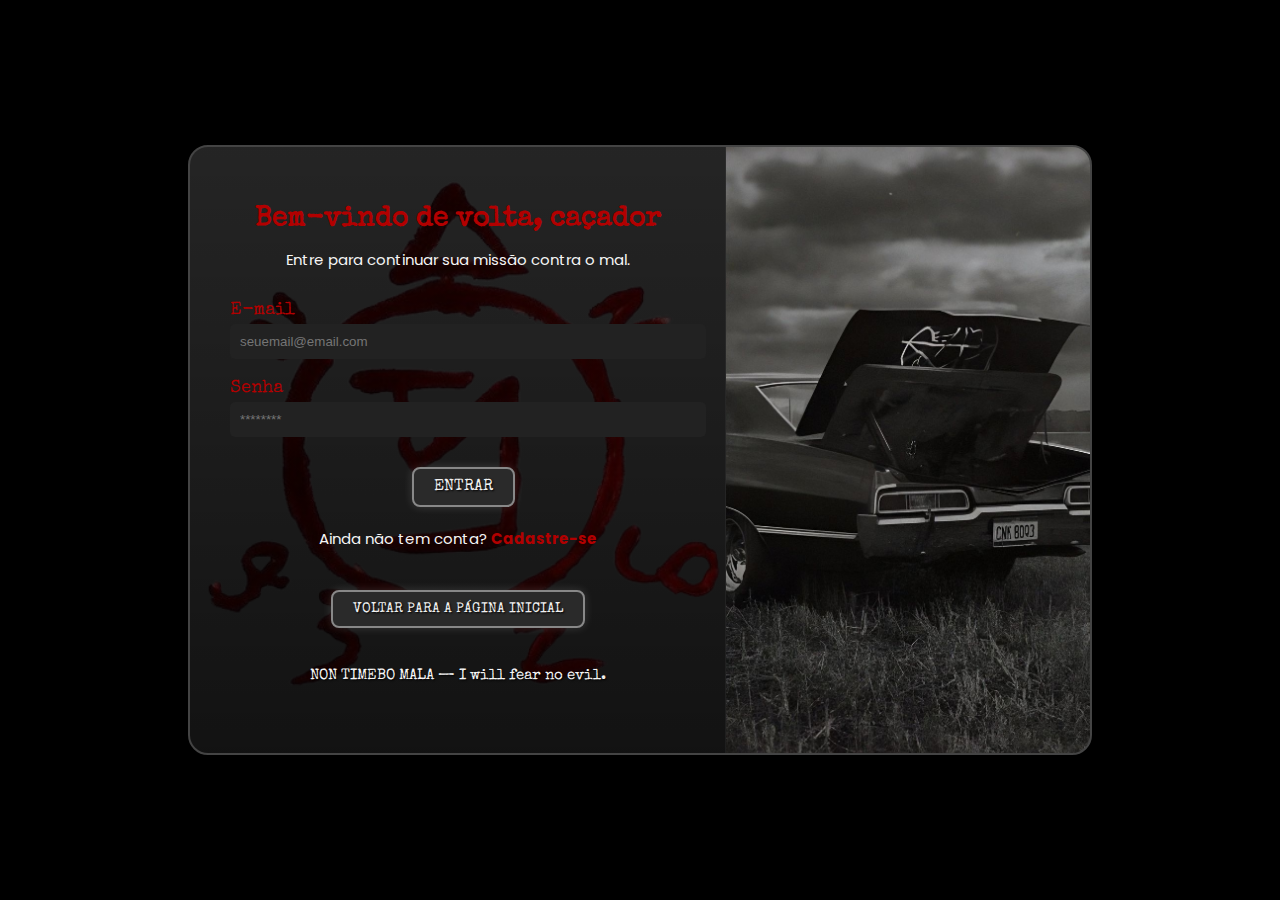
<file: public/pages/login.html>
<!DOCTYPE html>
<html lang="pt-BR">

<head>
    <meta charset="UTF-8" />
    <meta name="viewport" content="width=device-width, initial-scale=1.0" />
    <link href="https://fonts.googleapis.com/css2?family=Special+Elite&family=Poppins:wght@300;700&display=swap"
        rel="stylesheet">
    <link rel="shortcut icon" href="../assets/icon/favicon.ico" type="image/x-icon" />
    <link rel="icon" href="../assets/icon/favicon.ico" type="image/x-icon" />
    <link rel="stylesheet" href="../css/login.css" />
    <title>Login 💀</title>
</head>

<body>
    <div class="container">
        <div class="formulario-box">
            <h1>Bem-vindo de volta, caçador</h1>
            <p>Entre para continuar sua missão contra o mal.</p>

            <label for="email">E-mail</label>
            <input type="email" id="iptEmail" placeholder="seuemail@email.com" required />

            <label for="senha">Senha</label>
            <input type="password" id="iptSenha" placeholder="********" required />

            <button type="button" class="button" onclick="entrar()">Entrar</button>

            <div class="conta">
                <p>Ainda não tem conta? <a href="cadastro.html">Cadastre-se</a></p>
            </div>

            <div class="button-home">
                <a href="index.html">Voltar para a página inicial</a>
            </div>

            <div class="frase">
                <p class="frase-latin">NON TIMEBO MALA — I will fear no evil.</p>
            </div>

        </div>

        <div class="image-box"></div>
    </div>

    <script src="../js/script.js"></script>
</body>

</html>

<script>
    function entrar() {
        var email = document.getElementById("iptEmail").value;
        var senha = document.getElementById("iptSenha").value;

        if (email == "" || senha == "") {
            alert("Preencha todos os campos!");
        } else {
            alert("Login realizado com sucesso! 👻");
            window.location.href = "index.html";
        }
    }
</script>
</file>
<file: style/index.css>
/* ----------------- GLOBAL ----------------- */
body {
   margin: 0;
   padding: 0;
   background-color: #0d0d0d;
   color: #f5f5f5;
   font-family: 'Special Elite', cursive;
   font-size: 16px;
   line-height: 1.6;
   background-image: url('../image/backgroundBlue.jpg');
   background-size: cover;
   background-position: center;
   background-repeat: no-repeat; /* corrigido! */
   background-attachment: fixed;
   scroll-behavior: smooth;
   text-shadow: 0 0 5px rgba(255, 255, 255, 0.1);
}

/* ----------------- ANIMAÇÕES ----------------- */
.fade-in-scroll {
    animation: fadeIn 1.2s ease-out forwards;
}

@keyframes fadeIn {
    from {
        opacity: 0;
        transform: translateY(20px);
    }
    to {
        opacity: 1;
        transform: translateY(0);
    }
}

section:target {
    opacity: 1;
    transform: translateY(0);
    transition: opacity 0.9s ease-out, transform 0.9s ease-out;
}


/* ----------------- NAVBAR ----------------- */
.menu {
  position: fixed;
  top: 0;
  left: 0;
  width: 100%;
  display: flex;
  justify-content: center;
  z-index: 1000;
  padding: 0.5rem 1rem;
  background-color: transparent; /* inicialmente transparente */
}

/* conteúdo da navbar com largura limitada */
.menu-content {
  max-width: 1100px;
  width: 100%;
  background-color: rgba(0, 0, 0, 0.8); /* fundo escuro somente atrás dos itens */
  display: flex;
  align-items: center;
  justify-content: space-between;
  border-radius: 10px;
  padding: 10px 20px;
}

/* ----------------- LOGO ----------------- */
.menu img {
  height: 40px;
  width: auto;
  object-fit: contain;
  margin-right: 20px;
}

/* ----------------- LINKS ----------------- */
.menu ul {
  display: flex;
  list-style: none;
  gap: 30px;
  margin: 0;
  padding: 0;
  align-items: center;
}

.menu ul li a {
  color: #f5f5f5;
  text-decoration: none;
  font-family: 'Special Elite', cursive;
  font-size: 20px;
}

/* efeito quando rolar */
.menu.scrolled .menu-content {
    background-color: white;
    box-shadow: 0 2px 10px rgba(0, 0, 0, 0.8);
    transition: background-color 0.5s ease, box-shadow 0.5s ease;
}

/* ----------------- BOTÃO LOGIN ----------------- */
.button_login {
    background-color: #2a2a2a;
    color: #b20000;
    border: 2px solid #888888;
    border-radius: 8px;
    padding: 10px 20px;
    font-family: 'Special Elite', monospace;
    font-size: 16px;
    text-shadow: 1px 1px 2px #000;
    cursor: pointer;
    transition: all 0.3s ease-in-out;
    text-transform: uppercase;
    box-shadow: 0 0 10px rgba(255, 255, 255, 0.15);
}

.button_login:hover {
    background-color: #444;
    color: #f0f0f0;
    border-color: #bbbbbb;
    box-shadow: 0 0 20px rgba(255, 255, 255, 0.25);
    transform: scale(1.05);
}

#home {
        background-size: cover;
        background-position: center;
        background-repeat: no-repeat;
        background-attachment: fixed;
        height: 100vh; /* 100% da altura da tela */
}

/* ----------------- CONTEÚDO PRINCIPAL ----------------- */
.conteudo-home {
    display: flex;
    flex-direction: column;
    justify-content: center;
    align-items: center;
    min-height: 100vh;
    padding-top: 400px; /* espaço da navbar */
    margin: 0;
    box-sizing: border-box;
}

.texto_home {
    color: #f0f0f0;
    text-align: center;
    font-family: 'Special Elite', cursive;
    font-weight: bolder;
}

.conteudo-home p {
    font-size: 6vh;   
}

.button_conheça {
    background-color: #2a2a2a;
    color: #f0f0f0f0;
    border: 2px solid #888888;
    border-radius: 8px;
    padding: 10px 20px;
    font-family: 'Special Elite', monospace;
    font-size: 16px;
    text-shadow: 1px 1px 2px #000;
    cursor: pointer;
    transition: all 0.3s ease-in-out;
    text-transform: uppercase;
    box-shadow: 0 0 10px rgba(255, 255, 255, 0.15);
}

.button_conheça:hover {
    background-color: #444;
    color: #f0f0f0;
    border-color: #bbbbbb;
    box-shadow: 0 0 20px rgba(255, 255, 255, 0.25);
    transform: scale(1.05);
}

.button_começar:active {
    background-color: black; 
}

.sobre {
    padding: 0;
    background-image: linear-gradient(rgba(0, 0, 0, 0.651), rgba(0, 0, 0, 0.6)), url('../image/logo.png');
    background-repeat:no-repeat;
    background-size: auto;
    background-position: center;
    display: flex;
    flex-direction: column;
    align-items: center;
    text-align: justify;
}

.sobre img {
    height: 40px;
    width: 40px;
}

.titulo-sobre {
    font-size: 35px;
    font-family: 'Special Elite', cursive;
    margin-top: 0;
    margin-bottom: 0;
    color: #b20000;
}
    
.container-sobre {
    display: flex;
    justify-content: center;
    align-items: flex-start;
    gap: 20px;
    flex-wrap: wrap;
    max-width: 1200px;
    margin: 0 auto;
    padding: 50px 20px;

    background: rgba(255, 255, 255, 0.8);
    border-radius: 30px;
    box-shadow: 0px 8px 20px rgba(0, 0, 0, 0.3);
    padding: 10px;
}

.coluna-sobre {
    flex: 1;
    justify-content: space-evenly;
    text-align: left;
}

.coluna-sobre h3 {
    color: #b20000;
    font-size: 30px;
    margin: 0;
}

.coluna-sobre p {
    font-size: 20px;
    margin-bottom: 20px;
    line-height: 2;
    text-align: justify;
    font-family: 'Poppins', sans-serif;
    margin: 0;
    margin-bottom: 10px;
}

.coluna-sobre {
    font-style: italic;
    font-size: 15px;
    color: #000000;
    padding-left: 20px;
    margin-top: 0;
    align-items: end;
}

#quadrado2 {
    background-color: rgba(255, 255, 255, 0.815);
    padding: 10px; 
    max-width: 1200px;
    width: 100%;
    text-align: center;
    margin: 0; 
    background: linear-gradient(135deg, rgba(255, 255, 255, 0.45), rgb(240, 248, 255));
}
</file>
<file: css/cadastro.css>
body {
	margin: 0;
	padding: 0;
	font-family: "Poppins", sans-serif;
	background-color: #000;
	color: #fff;
	display: flex;
	justify-content: center;
	align-items: center;
	height: 100vh;
}

.container {
	display: flex;
	background-color: #8888;
	border: 2px solid #444;
	box-shadow: 0px 8px 20px rgba(0, 0, 0, 0.3);
	border-radius: 20px;
	overflow: hidden;
	max-width: 1000px;
	width: 90%;
}

.formulario-box {
	padding: 40px;
	width: 70%;
	background-image: linear-gradient(rgba(0, 0, 0, 0.5), rgba(0, 0, 0, 0.75)), url('../image/icons/logo.png');
	background-repeat: no-repeat;
	background-position: center;
}

.formulario-box h1 {
	font-family: "Special Elite", cursive;
	font-size: 30px;
	margin-bottom: 10px;
	color: #b20000;
	text-align: center;
}

.formulario-box p {
	text-align: center;
	font-family: "Poppins", sans-serif;
	font-size: 16px;
	margin-bottom: 30px;
	color: #f5f5f5;
}

label {
	font-family: "Special Elite", cursive;
	display: block;
	margin-bottom: 5px;
	color: #b20000;
	font-size: 20px;
}

input {
	width: 100%;
	padding: 10px;
	margin-bottom: 20px;
	border: none;
	outline: none;
	border-radius: 5px;
	font-family: "Poppins", cursive;
	background-color: #222;
	color: #fff;
}

.button {
	background-color: #2a2a2a;
	color: #f0f0f0f0;
	border: 2px solid #888888;
	border-radius: 8px;
	padding: 10px 20px;
	font-family: "Special Elite", monospace;
	font-size: 16px;
	text-shadow: 1px 1px 2px #000;
	cursor: pointer;
	transition: all 0.3s ease-in-out;
	text-transform: uppercase;
	box-shadow: 0 0 10px rgba(255, 255, 255, 0.15);
	margin-left: 40%;
}

.button:hover {
	background-color: #444;
	color: #f0f0f0;
	border-color: #bbbbbb;
	box-shadow: 0 0 20px rgba(255, 255, 255, 0.25);
	transform: scale(1.05);
}

.button:focus {
	outline: 2px dashed #b20000;
	outline-offset: 4px;
}

.image-box {
	width: 65%;
	background-image: url('../image/backgrounds/exorcism.jpg');
	background-size: cover;
	background-position: center;
	background-repeat: no-repeat;
	display: flex;
	align-items: center;
	justify-content: center;
}

.image-box img {
	max-width: 110%;
	height: auto;
	border-radius: 2px;
}

.conta {
	text-align: center;
	margin-top: 20px;
	font-family: "Poppins", sans-serif;
	color: #f0f0f0;
	font-size: 14px;
}

.conta a {
	color: #b20000;
	text-decoration: none;
	font-weight: bold;
	transition: color 0.3s ease;
}

.conta a:hover {
	color: #ff4444;
	text-decoration: underline;
}

.button-home {
	text-align: center;
	margin-top: 40px;
}

.button-home a {
	display: inline-block;
	background-color: #2a2a2a;
	color: #f0f0f0;
	border: 2px solid #888888;
	border-radius: 8px;
	padding: 10px 20px;
	font-family: "Special Elite", monospace;
	font-size: 14px;
	text-shadow: 1px 1px 2px #000;
	text-transform: uppercase;
	transition: all 0.3s ease-in-out;
	box-shadow: 0 0 10px rgba(255, 255, 255, 0.15);
	text-decoration: none;
}

.button-home a:hover {
	background-color: #444;
	color: #fff;
	border-color: #bbbbbb;
	box-shadow: 0 0 20px rgba(255, 255, 255, 0.25);
	transform: scale(1.05);
}
</file>
<file: css/login.css>
body {
	margin: 0;
	padding: 0;
	font-family: "Poppins", sans-serif;
	background-color: #000;
	color: #fff;
	display: flex;
	justify-content: center;
	align-items: center;
	height: 100vh;
}

.container {
	display: flex;
	background-color: #8888;
	border: 2px solid #444;
	box-shadow: 0px 8px 20px rgba(0, 0, 0, 0.3);
	border-radius: 20px;
	overflow: hidden;
	max-width: 900px;
	width: 90%;
}

.formulario-box {
	padding: 40px;
	width: 100%;
	max-width: 500px;
	margin: 0 auto;
	background-image: linear-gradient(rgba(0, 0, 0, 0.5), rgba(0, 0, 0, 0.75)),
		url("../image/icons/sigilo.png");
	background-size: cover;
	background-position: center;
	background-repeat: no-repeat;
}

.formulario-box h1 {
	font-family: "Special Elite", cursive;
	font-size: 28px;
	margin-bottom: 10px;
	color: #b20000;
	text-align: center;
}

.formulario-box p {
	text-align: center;
	font-size: 15px;
	margin-bottom: 30px;
	color: #f5f5f5;
}

label {
	font-family: "Special Elite", cursive;
	display: block;
	margin-bottom: 5px;
	color: #b20000;
	font-size: 18px;
}

input {
	width: 100%;
	padding: 10px;
	margin-bottom: 20px;
	border: none;
	outline: none;
	border-radius: 5px;
	background-color: #222;
	color: #fff;
}

.button {
	background-color: #2a2a2a;
	color: #f0f0f0;
	border: 2px solid #888888;
	border-radius: 8px;
	padding: 10px 20px;
	font-family: "Special Elite", monospace;
	font-size: 16px;
	text-shadow: 1px 1px 2px #000;
	cursor: pointer;
	transition: all 0.3s ease-in-out;
	text-transform: uppercase;
	box-shadow: 0 0 10px rgba(255, 255, 255, 0.15);
	margin-top: 10px;
	margin-left: 40%;
}

.button:hover {
	background-color: #444;
	color: #f0f0f0;
	border-color: #bbbbbb;
	box-shadow: 0 0 20px rgba(255, 255, 255, 0.25);
	transform: scale(1.05);
}

.button:focus {
	outline: 2px dashed #b20000;
	outline-offset: 4px;
}

.image-box {
	width: 80%;
	background-image: url('../image/backgrounds/backgroundLogin.jpg');
	background-size: cover;
	background-position: center;
	background-repeat: no-repeat;
	display: flex;
	align-items: center;
	justify-content: center;
}

.image-box img {
	max-width: 110%;
	height: auto;
	border-radius: 2px;
	box-shadow: 0 0 12px rgba(255, 255, 255, 0.1);
}

.conta {
	text-align: center;
	margin-top: 20px;
	font-family: "Poppins", sans-serif;
	color: #f0f0f0;
	font-size: 14px;
}

.conta a {
	color: #b20000;
	text-decoration: none;
	font-weight: bold;
	transition: color 0.3s ease;
}

.conta a:hover {
	color: #ff4444;
	text-decoration: underline;
}

.button-home {
	text-align: center;
	margin-top: 40px;
}

.button-home a {
	display: inline-block;
	background-color: #2a2a2a;
	color: #f0f0f0;
	border: 2px solid #888888;
	border-radius: 8px;
	padding: 10px 20px;
	font-family: "Special Elite", monospace;
	font-size: 14px;
	text-shadow: 1px 1px 2px #000;
	text-transform: uppercase;
	transition: all 0.3s ease-in-out;
	box-shadow: 0 0 10px rgba(255, 255, 255, 0.15);
	text-decoration: none;
}

.button-home a:hover {
	background-color: #444;
	color: #fff;
	border-color: #bbbbbb;
	box-shadow: 0 0 20px rgba(255, 255, 255, 0.25);
	transform: scale(1.05);
}

.frase {
	font-family: "Special Elite", cursive;
	color: #f0f0f0;
	font-size: 14px;
	text-align: center;
	text-shadow: 1px 1px 2px #000;
	margin-top: 40px;
}

.frase-latin:hover {
	color: #ff4444;
	text-shadow: 0 0 10px #b20000;
	transition: all 0.3s ease-in-out;
}
</file>
<file: css/relato.css>
body {
	margin: 0;
	padding: 0;
	font-family: "Poppins", sans-serif;
	background-color: #000;
	color: #fff;
	display: flex;
	justify-content: center;
	align-items: center;
	height: 100vh;
}

.container {
	display: flex;
	background-color: #8888;
	border: 2px solid #444;
	box-shadow: 0px 8px 20px rgba(0, 0, 0, 0.3);
	border-radius: 20px;
	overflow: hidden;
    height: 98%;
	max-width: 800px;
	width: 110%;
    background-image: linear-gradient(rgba(0, 0, 0, 0.5), rgba(0, 0, 0, 0.75)),
		url("../image/icons/purgatorio.png");
	background-size: cover; 
	background-position: center;
	background-repeat: no-repeat;
}

.formulario-box {
	padding: 30px;
	width: 100%;
	max-width: 700px;
	margin: 0 auto;
}

.formulario-box h1 {
	font-family: "Special Elite", cursive;
	font-size: 28px;
	margin-bottom: 10px;
	color: #b20000;
	text-align: center;
}

.formulario-box p {
	text-align: center;
	font-size: 15px;
	margin-bottom: 30px;
	color: #f5f5f5;
}

label {
	font-family: "Special Elite", cursive;
	display: block;
	margin-bottom: 5px;
	color: #b20000;
	font-size: 18px;
}

input,
textarea,
select {
	all: unset;
	box-sizing: border-box;
	width: 100%;
	padding: 10px;
	margin-bottom: 20px;
	border: none;
	outline: none;
	border-radius: 5px;
	background-color: #222;
	color: #fff;
	font-family: "Poppins", sans-serif;
}

textarea::placeholder,
input::placeholder {
	color: #ccc;
	font-style: italic;
}

select {
	cursor: pointer;
	background-color: #222;
	color: #fff;
}

input[type="range"] {
	appearance: none;
	width: 100%;
	height: 5px;
	background: #b20000;
	border-radius: 5px;
	margin-bottom: 10px;
}

input[type="range"]::-webkit-slider-thumb {
	appearance: none;
	width: 20px;
	height: 20px;
	background: #fff;
	border: 2px solid #b20000;
	border-radius: 50%;
	cursor: pointer;
}

.button {
	background-color: #2a2a2a;
	color: #f0f0f0;
	border: 2px solid #888888;
	border-radius: 8px;
	padding: 10px 20px;
	font-family: "Special Elite", monospace;
	font-size: 16px;
	text-shadow: 1px 1px 2px #000;
	cursor: pointer;
	transition: all 0.3s ease-in-out;
	text-transform: uppercase;
	box-shadow: 0 0 10px rgba(255, 255, 255, 0.15);
	margin-top: 10px;
	margin-left: 39%;
}

.button:hover {
	background-color: #444;
	color: #f0f0f0;
	border-color: #bbbbbb;
	box-shadow: 0 0 20px rgba(255, 255, 255, 0.25);
	transform: scale(1.05);
}

.button:focus {
	outline: 2px dashed #b20000;
	outline-offset: 4px;
}

.button-home {
	text-align: center;
	margin-top: 30px;
}

.button-home a {
	display: inline-block;
	background-color: #2a2a2a;
	color: #f0f0f0;
	border: 2px solid #888888;
	border-radius: 8px;
	padding: 10px 20px;
	font-family: "Special Elite", monospace;
	font-size: 14px;
	text-shadow: 1px 1px 2px #000;
	text-transform: uppercase;
	transition: all 0.3s ease-in-out;
	box-shadow: 0 0 10px rgba(255, 255, 255, 0.15);
	text-decoration: none;
}

.button-home a:hover {
	background-color: #444;
	color: #fff;
	border-color: #bbbbbb;
	box-shadow: 0 0 20px rgba(255, 255, 255, 0.25);
	transform: scale(1.05);
}

.frase {
	font-family: "Special Elite", cursive;
	color: #f0f0f0;
	font-size: 14px;
	text-align: center;
	text-shadow: 1px 1px 2px #000;
	margin-top: 40px;
}

.frase-latin:hover {
	color: #ff4444;
	text-shadow: 0 0 10px #b20000;
	transition: all 0.3s ease-in-out;
}
</file>
<file: public/css/cadastro.css>
body {
	margin: 0;
	padding: 0;
	font-family: "Poppins", sans-serif;
	background-color: #000;
	color: #fff;
	display: flex;
	justify-content: center;
	align-items: center;
	height: 100vh;
}

.container {
	display: flex;
	background-color: #8888;
	border: 2px solid #444;
	box-shadow: 0px 8px 20px rgba(0, 0, 0, 0.3);
	border-radius: 20px;
	overflow: hidden;
	max-width: 1000px;
	width: 90%;
}

.formulario-box {
	padding: 40px;
	width: 70%;
	background-image: linear-gradient(rgba(0, 0, 0, 0.5), rgba(0, 0, 0, 0.75)), url('../assets/imgs/logo.png');
	background-repeat: no-repeat;
	background-position: center;
}

.formulario-box h1 {
	font-family: "Special Elite", cursive;
	font-size: 30px;
	margin-bottom: 10px;
	color: #b20000;
	text-align: center;
}

.formulario-box p {
	text-align: center;
	font-family: "Poppins", sans-serif;
	font-size: 16px;
	margin-bottom: 30px;
	color: #f5f5f5;
}

label {
	font-family: "Special Elite", cursive;
	display: block;
	margin-bottom: 5px;
	color: #b20000;
	font-size: 20px;
}

input {
	width: 100%;
	padding: 10px;
	margin-bottom: 20px;
	border: none;
	outline: none;
	border-radius: 5px;
	background-color: #222;
	color: #fff;
}

.button {
	background-color: #2a2a2a;
	color: #f0f0f0f0;
	border: 2px solid #888888;
	border-radius: 8px;
	padding: 10px 20px;
	font-family: "Special Elite", monospace;
	font-size: 16px;
	text-shadow: 1px 1px 2px #000;
	cursor: pointer;
	transition: all 0.3s ease-in-out;
	text-transform: uppercase;
	box-shadow: 0 0 10px rgba(255, 255, 255, 0.15);
	margin-left: 36%;
}

.button:hover {
	background-color: #444;
	color: #f0f0f0;
	border-color: #bbbbbb;
	box-shadow: 0 0 20px rgba(255, 255, 255, 0.25);
	transform: scale(1.05);
}

.button:focus {
	outline: 2px dashed #b20000;
	outline-offset: 4px;
}

.image-box {
	width: 70%;
	background-image: url('../assets/imgs/backgroundCadastro.jpg');
	background-size: cover;
	background-position: center;
	background-repeat: no-repeat;
	display: flex;
	align-items: center;
	justify-content: center;
}

.image-box img {
	max-width: 110%;
	height: auto;
	border-radius: 2px;
}

.conta {
	text-align: center;
	margin-top: 20px;
	font-family: "Poppins", sans-serif;
	color: #f0f0f0;
	font-size: 14px;
}

.conta a {
	color: #b20000;
	text-decoration: none;
	font-weight: bold;
	transition: color 0.3s ease;
}

.conta a:hover {
	color: #ff4444;
	text-decoration: underline;
}

.button-home {
	text-align: center;
	margin-top: 40px;
}

.button-home a {
	display: inline-block;
	background-color: #2a2a2a;
	color: #f0f0f0;
	border: 2px solid #888888;
	border-radius: 8px;
	padding: 10px 20px;
	font-family: "Special Elite", monospace;
	font-size: 14px;
	text-shadow: 1px 1px 2px #000;
	text-transform: uppercase;
	transition: all 0.3s ease-in-out;
	box-shadow: 0 0 10px rgba(255, 255, 255, 0.15);
	text-decoration: none;
}

.button-home a:hover {
	background-color: #444;
	color: #fff;
	border-color: #bbbbbb;
	box-shadow: 0 0 20px rgba(255, 255, 255, 0.25);
	transform: scale(1.05);
}
</file>
<file: public/css/login.css>
body {
	margin: 0;
	padding: 0;
	font-family: "Poppins", sans-serif;
	background-color: #000;
	color: #fff;
	display: flex;
	justify-content: center;
	align-items: center;
	height: 100vh;
}

.container {
	display: flex;
	background-color: #8888;
	border: 2px solid #444;
	box-shadow: 0px 8px 20px rgba(0, 0, 0, 0.3);
	border-radius: 20px;
	overflow: hidden;
	max-width: 900px;
	width: 90%;
}

.formulario-box {
	padding: 40px;
	width: 100%;
	max-width: 500px;
	margin: 0 auto;
	background-image: linear-gradient(rgba(0, 0, 0, 0.5), rgba(0, 0, 0, 0.75)),
		url("../assets/imgs/sigilo.png");
	background-size: cover;
	background-position: center;
	background-repeat: no-repeat;
}

.formulario-box h1 {
	font-family: "Special Elite", cursive;
	font-size: 28px;
	margin-bottom: 10px;
	color: #b20000;
	text-align: center;
}

.formulario-box p {
	text-align: center;
	font-size: 15px;
	margin-bottom: 30px;
	color: #f5f5f5;
}

label {
	font-family: "Special Elite", cursive;
	display: block;
	margin-bottom: 5px;
	color: #b20000;
	font-size: 18px;
}

input {
	width: 100%;
	padding: 10px;
	margin-bottom: 20px;
	border: none;
	outline: none;
	border-radius: 5px;
	background-color: #222;
	color: #fff;
}

.button {
	background-color: #2a2a2a;
	color: #f0f0f0;
	border: 2px solid #888888;
	border-radius: 8px;
	padding: 10px 20px;
	font-family: "Special Elite", monospace;
	font-size: 16px;
	text-shadow: 1px 1px 2px #000;
	cursor: pointer;
	transition: all 0.3s ease-in-out;
	text-transform: uppercase;
	box-shadow: 0 0 10px rgba(255, 255, 255, 0.15);
	margin-top: 10px;
	margin-left: 40%;
}

.button:hover {
	background-color: #444;
	color: #f0f0f0;
	border-color: #bbbbbb;
	box-shadow: 0 0 20px rgba(255, 255, 255, 0.25);
	transform: scale(1.05);
}

.button:focus {
	outline: 2px dashed #b20000;
	outline-offset: 4px;
}

.image-box {
	width: 80%;
	background-image: url("../assets/imgs/backgroundLogin.jpg");
	background-size: cover;
	background-position: center;
	background-repeat: no-repeat;
	display: flex;
	align-items: center;
	justify-content: center;
}

.image-box img {
	max-width: 110%;
	height: auto;
	border-radius: 2px;
	box-shadow: 0 0 12px rgba(255, 255, 255, 0.1);
}

.conta {
	text-align: center;
	margin-top: 20px;
	font-family: "Poppins", sans-serif;
	color: #f0f0f0;
	font-size: 14px;
}

.conta a {
	color: #b20000;
	text-decoration: none;
	font-weight: bold;
	transition: color 0.3s ease;
}

.conta a:hover {
	color: #ff4444;
	text-decoration: underline;
}

.button-home {
	text-align: center;
	margin-top: 40px;
}

.button-home a {
	display: inline-block;
	background-color: #2a2a2a;
	color: #f0f0f0;
	border: 2px solid #888888;
	border-radius: 8px;
	padding: 10px 20px;
	font-family: "Special Elite", monospace;
	font-size: 14px;
	text-shadow: 1px 1px 2px #000;
	text-transform: uppercase;
	transition: all 0.3s ease-in-out;
	box-shadow: 0 0 10px rgba(255, 255, 255, 0.15);
	text-decoration: none;
}

.button-home a:hover {
	background-color: #444;
	color: #fff;
	border-color: #bbbbbb;
	box-shadow: 0 0 20px rgba(255, 255, 255, 0.25);
	transform: scale(1.05);
}

.frase {
	font-family: "Special Elite", cursive;
	color: #f0f0f0;
	font-size: 14px;
	text-align: center;
	text-shadow: 1px 1px 2px #000;
	margin-top: 40px;
}

.frase-latin:hover {
	color: #ff4444;
	text-shadow: 0 0 10px #b20000;
	transition: all 0.3s ease-in-out;
}
</file>
<file: public/css/relato.css>
body {
	margin: 0;
	padding: 0;
	font-family: "Poppins", sans-serif;
	background-color: #000;
	color: #fff;
	display: flex;
	justify-content: center;
	align-items: center;
	height: 100vh;
}

.container {
	display: flex;
	background-color: #8888;
	border: 2px solid #444;
	box-shadow: 0px 8px 20px rgba(0, 0, 0, 0.3);
	border-radius: 20px;
	overflow: hidden;
    height: 101%;
	max-width: 800px;
	width: 110%;
    background-image: linear-gradient(rgba(0, 0, 0, 0.5), rgba(0, 0, 0, 0.75)),
		url("../assets/imgs/sigilo.png");
	background-size: cover; 
	background-position: center;
	background-repeat: no-repeat;
}

.formulario-box {
	padding: 30px;
	width: 120%;
	max-width: 700px;
	margin: 0 auto;
}

.formulario-box h1 {
	font-family: "Special Elite", cursive;
	font-size: 28px;
	margin-bottom: 10px;
	color: #b20000;
	text-align: center;
}

.formulario-box p {
	text-align: center;
	font-size: 16px;
	margin-bottom: 30px;
	color: #f5f5f5;
}

label {
	font-family: "Special Elite", cursive;
	display: block;
	margin-bottom: 5px;
	color: #b20000;
	font-size: 18px;
}

input,
textarea,
select {
	all: unset;
	box-sizing: border-box;
	width: 100%;
	padding: 10px;
	margin-bottom: 20px;
	border: none;
	outline: none;
	border-radius: 5px;
	background-color: #222;
	color: #fff;
	font-family: "Poppins", sans-serif;
}

textarea::placeholder,
input::placeholder {
	color: #ccc;
	font-style: italic;
}

select {
	cursor: pointer;
	background-color: #222;
	color: #fff;
}

input[type="range"] {
	appearance: none;
	width: 100%;
	height: 5px;
	background: #b20000;
	border-radius: 5px;
	margin-bottom: 10px;
}

input[type="range"]::-webkit-slider-thumb {
	appearance: none;
	width: 20px;
	height: 20px;
	background: #fff;
	border: 2px solid #b20000;
	border-radius: 50%;
	cursor: pointer;
}

.button {
	background-color: #2a2a2a;
	color: #f0f0f0;
	border: 2px solid #888888;
	border-radius: 8px;
	padding: 10px 20px;
	font-family: "Special Elite", monospace;
	font-size: 16px;
	text-shadow: 1px 1px 2px #000;
	cursor: pointer;
	transition: all 0.3s ease-in-out;
	text-transform: uppercase;
	box-shadow: 0 0 10px rgba(255, 255, 255, 0.15);
	margin-top: 10px;
	margin-left: 39%;
}

.button:hover {
	background-color: #444;
	color: #f0f0f0;
	border-color: #bbbbbb;
	box-shadow: 0 0 20px rgba(255, 255, 255, 0.25);
	transform: scale(1.05);
}

.button:focus {
	outline: 2px dashed #b20000;
	outline-offset: 4px;
}

.button-home {
	text-align: center;
	margin-top: 30px;
}

.button-home a {
	display: inline-block;
	background-color: #2a2a2a;
	color: #f0f0f0;
	border: 2px solid #888888;
	border-radius: 8px;
	padding: 10px 20px;
	font-family: "Special Elite", monospace;
	font-size: 14px;
	text-shadow: 1px 1px 2px #000;
	text-transform: uppercase;
	transition: all 0.3s ease-in-out;
	box-shadow: 0 0 10px rgba(255, 255, 255, 0.15);
	text-decoration: none;
}

.button-home a:hover {
	background-color: #444;
	color: #fff;
	border-color: #bbbbbb;
	box-shadow: 0 0 20px rgba(255, 255, 255, 0.25);
	transform: scale(1.05);
}

.frase-latin {
	font-family: "Special Elite", cursive;
	color: #f0f0f0;
	font-size: 14px;
	text-align: center;
	text-shadow: 1px 1px 2px #000;
	margin-top: 30px;
}

.frase-latin:hover {
	color: #ff4444;
	text-shadow: 0 0 10px #b20000;
	transition: all 0.3s ease-in-out;

}
</file>
